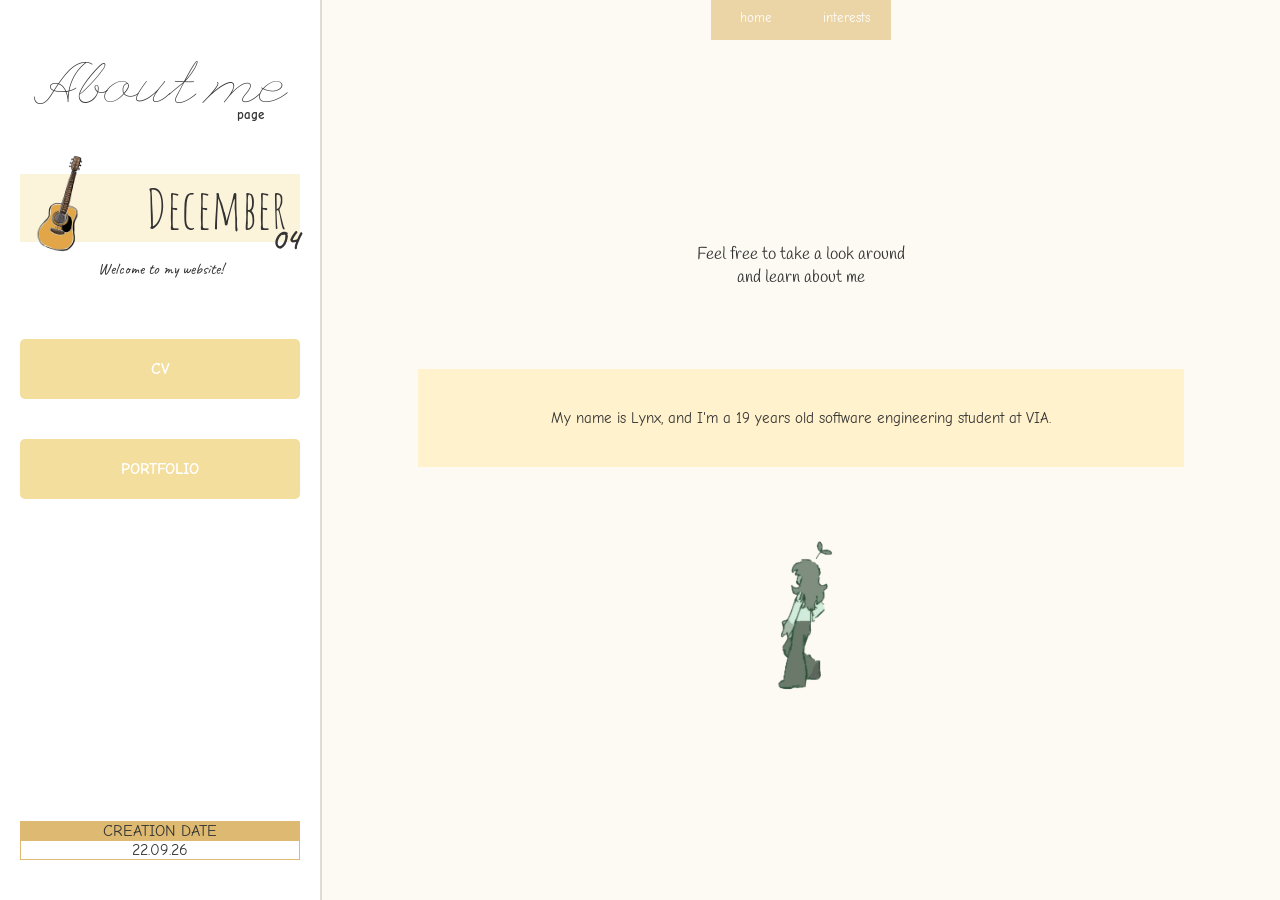
<file: index.html>
<!DOCTYPE html>
<html lang="en">
<head>
  <meta charset="UTF-8">
  <meta name="viewport" content="width=device-width, initial-scale=1.0">
  <title>About Me | Home</title>

<link href="https://fonts.googleapis.com/css2?family=Comic+Neue:wght@300;400;700&family=Caveat:wght@400;500;600;700&family=Amatic+SC:wght@400;700&family=League+Script&display=swap" rel="stylesheet">
<link href="https://fonts.googleapis.com/css2?family=Amatic+SC:wght@400;700&family=Caveat:wght@400..700&family=Handlee&family=League+Script&display=swap" rel="stylesheet">


  <link rel="stylesheet" href="./P2 About Mee/css/version5.css">
</head>



<body>
    <div class="container">
        <div class="left">
            <div class="left-top">
                <h1>About me</h1>
                <h3>page</h3>

                <img src="./P2 About Mee/images/guitar.png" alt="guitar" class="guitar">

                <p class="month"></p>
                <p class="date"></p>
                <p class="welcome">Welcome to my website!</p>
                
            </div>

            <div class="left-bottom">
                <a href="./P2 About Mee/cv.html" class="cv">CV</a>
                <a href="./P2 About Mee/portfolio.html" class="pf">PORTFOLIO</a>
            </div>
            <div class="lastUpdate">
                <p class="lu">CREATION DATE</p>
                <p class="la">22.09.26</p>
            </div>
        </div>
    
        <div class="rightPC">
            <nav class="nav">
                <a href="index.html">home</a>
                <a href="./P2 About Mee/interests.html">interests</a>
            </nav>
            <div class="right">

                <p class="intro">Feel free to take a look around <br> and learn about me</p>

                <div class="about-box">
                    My name is Lynx, and I'm a 19 years old software engineering student at VIA.
                </div>

                <img src="./P2 About Mee/images/walk.png" alt="walking icon" class="walk">

            </div>
        </div>
    </div>


    
<script>
    const now = new Date();
    document.querySelector(".date").textContent = String(now.getDate()).padStart(2, "0");
    document.querySelector(".month").textContent = now.toLocaleString("en-US", { month: "long" });
</script>

</body>
</html>
</file>
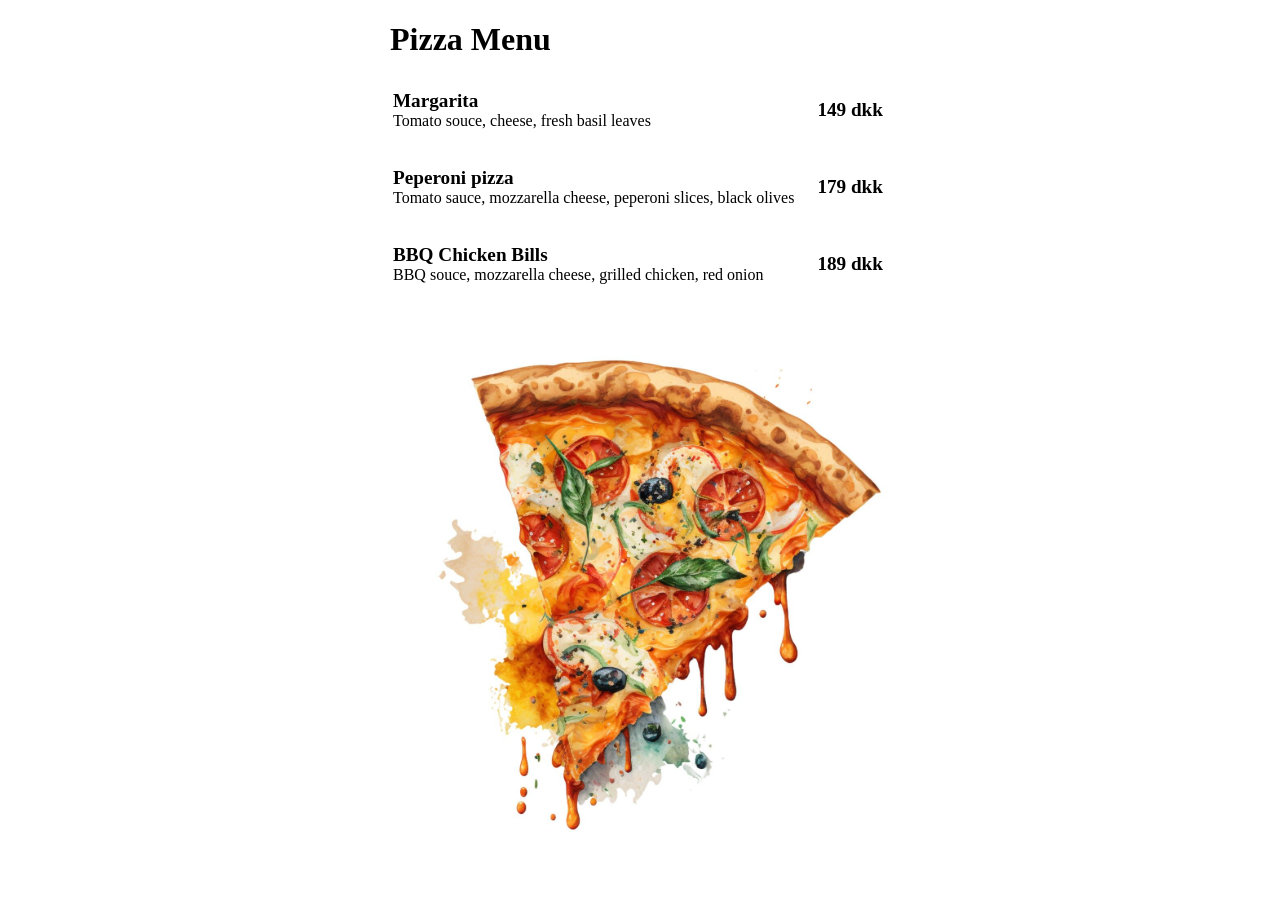
<file: P1 Pizza Menu/index.html>
<!doctype html>
<html lang="en">
  <head>
    <meta charset="UTF-8" />
    <meta name="viewport" content="width=device-width, initial-scale=1.0" />
    <title>Pizza Menu</title>
    <style>
      strong {
        font-size: 120%;
      }
   
      table,
      td {
        padding-bottom: 20px;
      }
      #food {
        padding-right: 20px;
      }
    
      body {
        margin: auto;
        max-width: 500px;
        
        /* background: url("pizzaArt.png") no-repeat right top;
        background-size: 100px auto; */
        
    }


    </style>
  </head>
  <body>
    <main>
    <h1>Pizza Menu</h1>

    <table>
      <tr>
        <td id="food">
          <strong>Margarita</strong> <br>Tomato souce, cheese, fresh basil
          leaves
        </td>
        <td>
          <p><strong>149 dkk</strong></p>
        </td>
      </tr>
      <tr>
        <td id="food">
          <strong>Peperoni pizza</strong> <br />
          Tomato sauce, mozzarella cheese, peperoni slices, black olives
        </td>
        <td>
          <p><strong>179 dkk</strong></p>
        </td>
      </tr>
      <tr>
        <td id="food">
          <strong>BBQ Chicken Bills</strong> <br />
          BBQ souce, mozzarella cheese, grilled chicken, red onion
        </td>
        <td>
          <p><strong>189 dkk</strong></p>
        </td>
      </tr>
    </table>
    <!-- <br><br><br><br><br><br><br><br><br><br> -->
    </main>
  <aside>
        <img src="pizzaArt.png" alt="just a picture of a pizza, dw">
    </aside>

  </body>
</html>
</file>
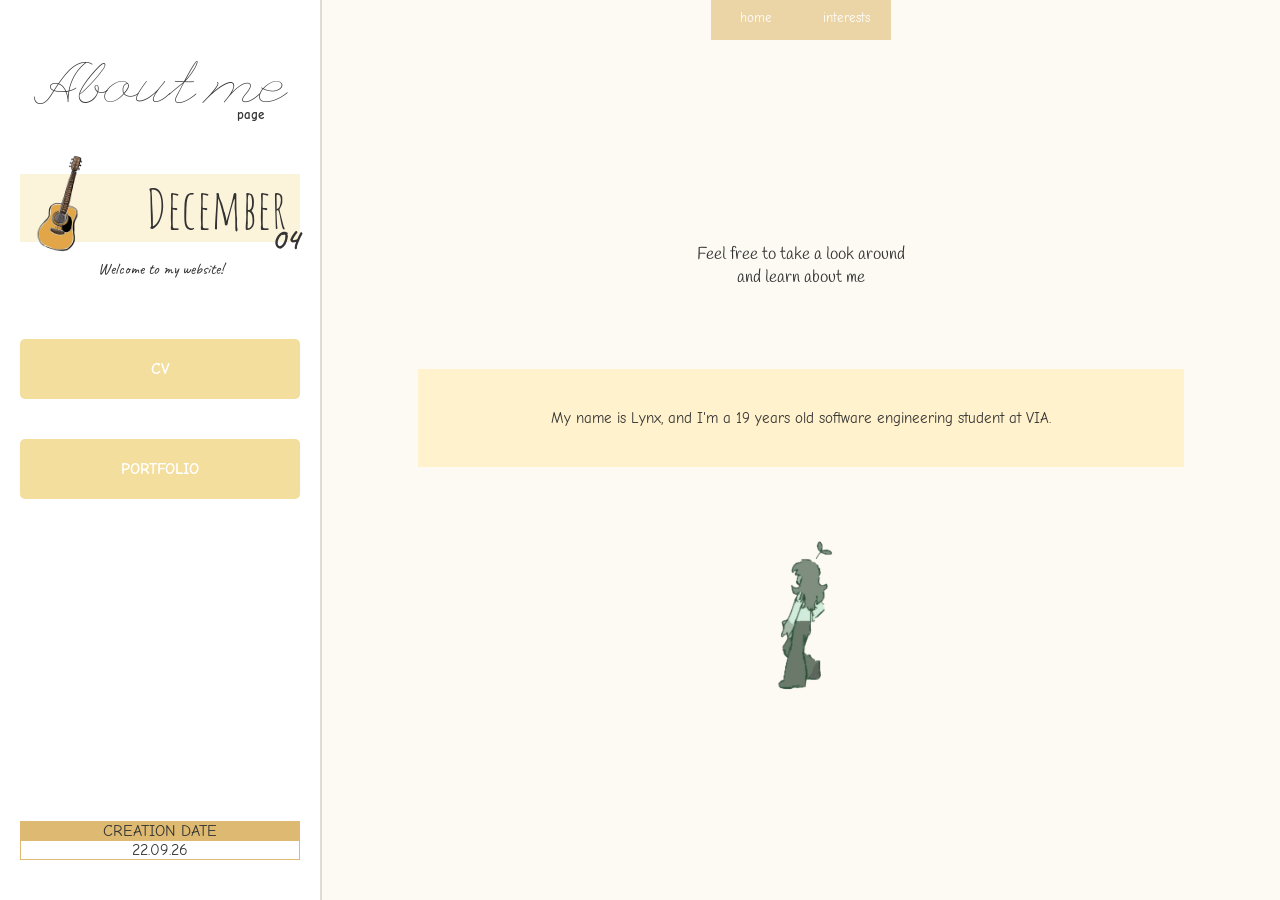
<file: P2 About Me/index.html>
<!DOCTYPE html>
<html lang="en">
<head>
  <meta charset="UTF-8">
  <meta name="viewport" content="width=device-width, initial-scale=1.0">
  <title>About Me | Home</title>

<link href="https://fonts.googleapis.com/css2?family=Comic+Neue:wght@300;400;700&family=Caveat:wght@400;500;600;700&family=Amatic+SC:wght@400;700&family=League+Script&display=swap" rel="stylesheet">
<link href="https://fonts.googleapis.com/css2?family=Amatic+SC:wght@400;700&family=Caveat:wght@400..700&family=Handlee&family=League+Script&display=swap" rel="stylesheet">


  <link rel="stylesheet" href="css/version5.css">
</head>



<body>
    <div class="container">
        <div class="left">
            <div class="left-top">
                <h1>About me</h1>
                <h3>page</h3>

                <img src="images/guitar.png" alt="guitar" class="guitar">

                <p class="month"></p>
                <p class="date"></p>
                <p class="welcome">Welcome to my website!</p>
                
            </div>

            <div class="left-bottom">
                <a href="cv.html" class="cv">CV</a>
                <a href="portfolio.html" class="pf">PORTFOLIO</a>
            </div>
            <div class="lastUpdate">
                <p class="lu">CREATION DATE</p>
                <p class="la">22.09.26</p>
            </div>
        </div>
    
        <div class="rightPC">
            <nav class="nav">
                <a href="index.html">home</a>
                <a href="interests.html">interests</a>
            </nav>
            <div class="right">

                <p class="intro">Feel free to take a look around <br> and learn about me</p>

                <div class="about-box">
                    My name is Lynx, and I'm a 19 years old software engineering student at VIA.
                </div>

                <img src="images/walk.png" alt="walking icon" class="walk">

            </div>
        </div>
    </div>


    
<script>
    const now = new Date();
    document.querySelector(".date").textContent = String(now.getDate()).padStart(2, "0");
    document.querySelector(".month").textContent = now.toLocaleString("en-US", { month: "long" });
</script>

</body>
</html>
</file>
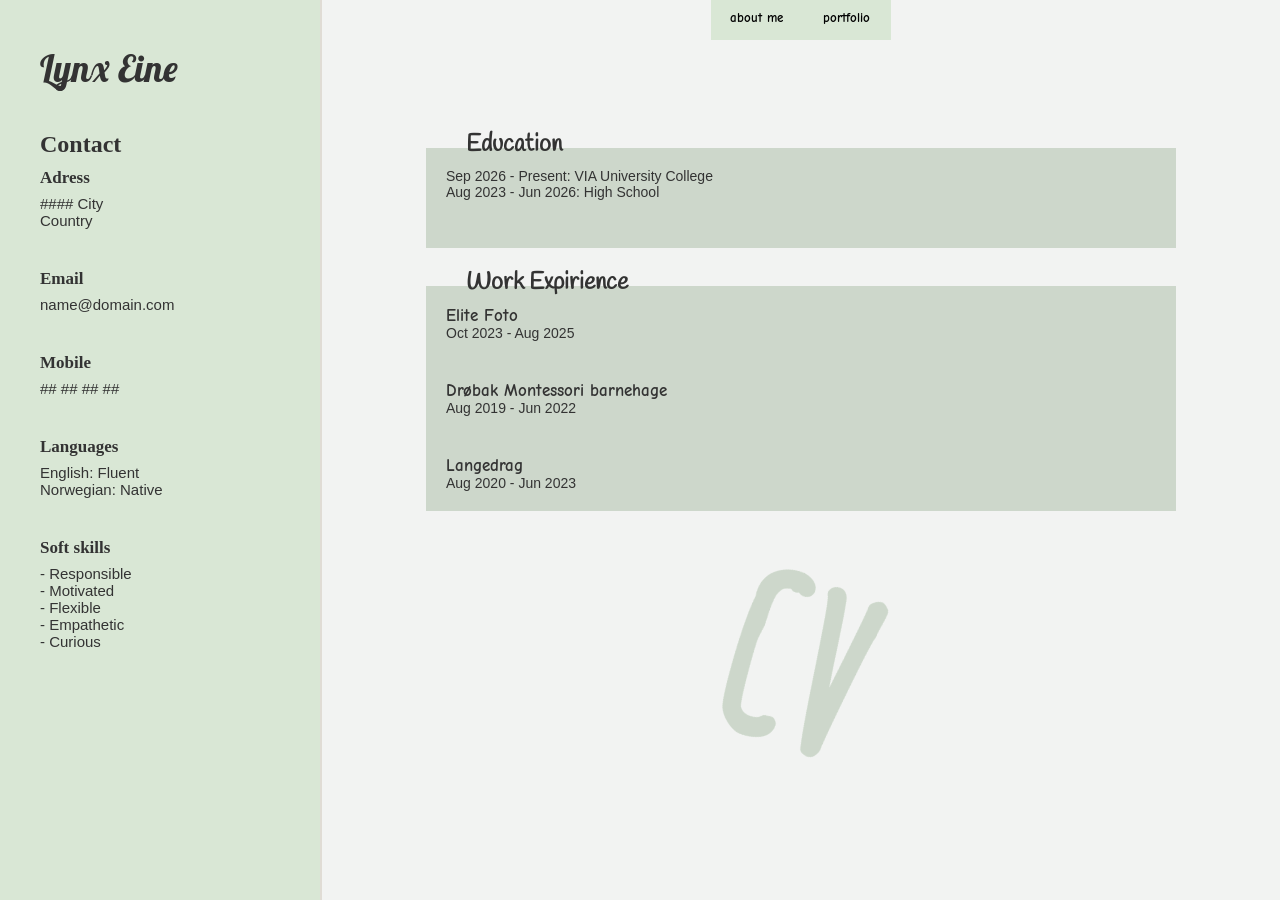
<file: P2 About Me/cv.html>
<!DOCTYPE html>
<html lang="en">
<head>
  <meta charset="UTF-8">
  <meta name="viewport" content="width=device-width, initial-scale=1.0">
  <title>CV</title>

<link href="https://fonts.googleapis.com/css2?family=Comic+Neue:wght@300;400;700&family=Caveat:wght@400;500;600;700&family=Amatic+SC:wght@400;700&family=League+Script&display=swap" rel="stylesheet">
<link href="https://fonts.googleapis.com/css2?family=Amatic+SC:wght@400;700&family=Caveat:wght@400..700&family=Handlee&family=League+Script&display=swap" rel="stylesheet">
<link href="https://fonts.googleapis.com/css2?family=Lobster&display=swap" rel="stylesheet">

  <link rel="stylesheet" href="css/version5.css">
  <link rel="stylesheet" href="css/cv.css">
</head>



<body>
    <div class="container">
        <div class="left">
            <div class="left-top">
                <h1>Lynx Eine </h1>

                <h2>Contact</h2>
                <h3 class="h4">Adress</h3>
                <p>#### City <br>
                   Country</p>

                <h3 class="h4">Email</h3>
                <p>name@domain.com</p>

                <h3 class="h4">Mobile</h3>
                <p>## ## ## ##</p>
                
            </div>

            <div class="left-top" id="botto">
                <h3 class="h4">Languages</h3>
                <p>English: Fluent <br>
                   Norwegian: Native
                </p>


                <h3 class="h4">Soft skills</h3>
                <p> -  Responsible <br>
                    -  Motivated <br>
                    -  Flexible <br>
                    -  Empathetic <br>
                    -  Curious	</p>
                    <br><br><br><br><br><br><br>
            </div>
          
        </div>
    
        <div class="rightPC">
            <nav class="nav">
                <a href="index.html">about me</a>
            <a href="portfolio.html">portfolio</a>
            </nav>
            <div class="right">
                
                <div class="box">
                    <h2>Education</h2>
                    <div>
                        <p >Sep 2026 - Present: VIA University College <br>
                        Aug 2023 - Jun 2026: High School</p>
                    </div>
                </div>

                <div class="box">
                    <h2>Work Expirience</h2>
                    <div>
                        <h3>Elite Foto</h3>
                        <p>Oct 2023 - Aug 2025</p>

                        <h3>Drøbak Montessori barnehage</h3>
                        <p>Aug 2019 - Jun 2022</p>

                        <h3>Langedrag</h3>
                        <p>Aug 2020 - Jun 2023</p>
                    </div>
                </div>
            <img src="images/cv.png" alt="cv">

            </div>
        </div>
    </div>

<script>
    const now = new Date();
    document.querySelector(".date").textContent = String(now.getDate()).padStart(2, "0");
    document.querySelector(".month").textContent = now.toLocaleString("en-US", { month: "long" });
</script>



</body>
</html>
</file>
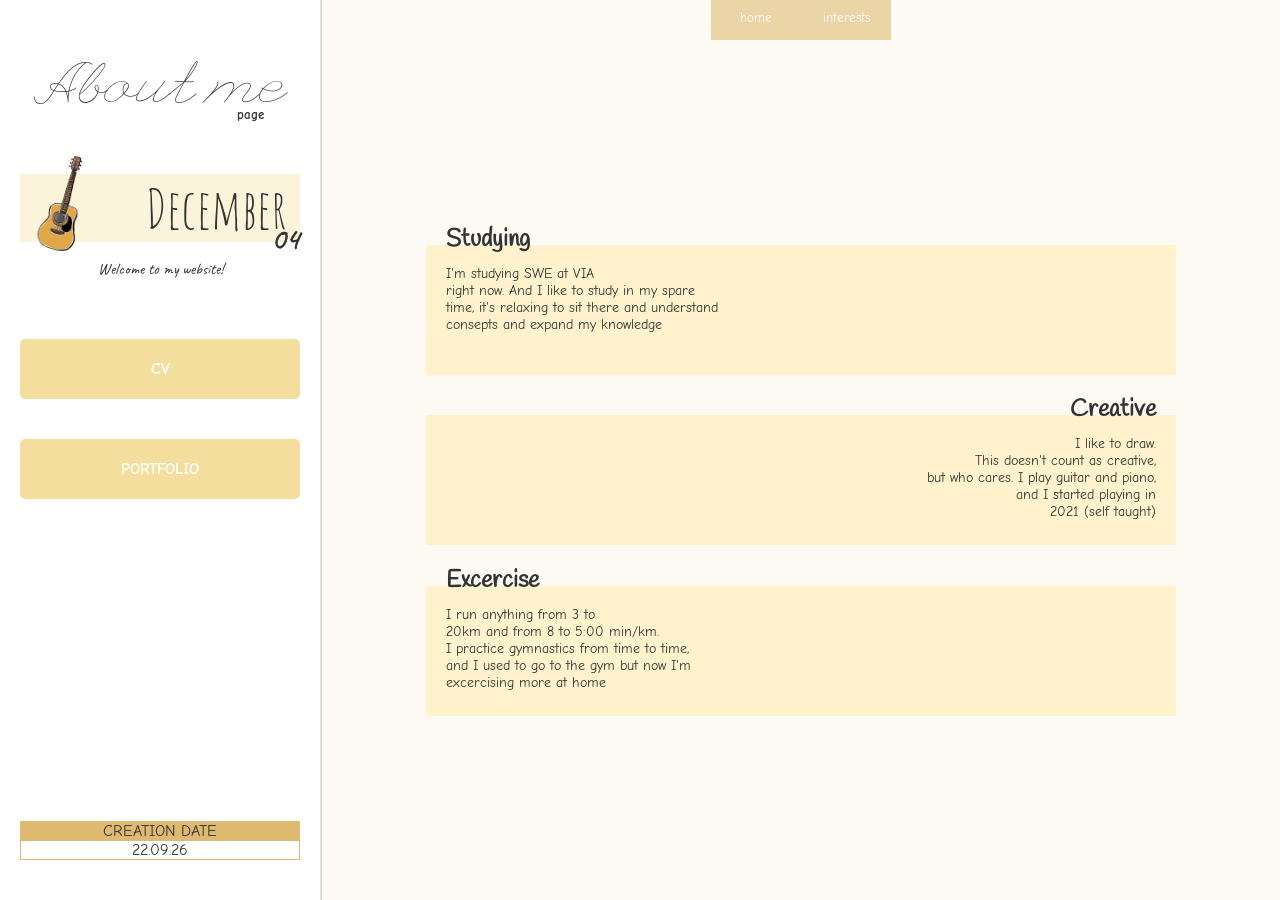
<file: P2 About Me/interests.html>
<!DOCTYPE html>
<html lang="en">
<head>
  <meta charset="UTF-8">
  <meta name="viewport" content="width=device-width, initial-scale=1.0">
  <title>About Me | Interests</title>

<link href="https://fonts.googleapis.com/css2?family=Comic+Neue:wght@300;400;700&family=Caveat:wght@400;500;600;700&family=Amatic+SC:wght@400;700&family=League+Script&display=swap" rel="stylesheet">
<link href="https://fonts.googleapis.com/css2?family=Amatic+SC:wght@400;700&family=Caveat:wght@400..700&family=Handlee&family=League+Script&display=swap" rel="stylesheet">


  <link rel="stylesheet" href="css/version5.css">
</head>



<body>
    <div class="container">
        <div class="left">
            <div class="left-top">
                <h1>About me</h1>
                <h3>page</h3>

                <img src="images/guitar.png" alt="guitar" class="guitar">

                <p class="month">September</p>
                <p class="date">22</p>
                <p class="welcome">Welcome to my website!</p>
                
            </div>

            <div class="left-bottom">
                <a href="cv.html">CV</a>
                <a href="portfolio.html">PORTFOLIO</a>
            </div>
            <div class="lastUpdate">
                <p class="lu">CREATION DATE</p>
                <p class="la">22.09.26</p>
            </div>
        </div>
    
        <div class="rightPC">
            <nav class="nav">
                <a href="index.html">home</a>
            <a href="interests.html">interests</a>
            </nav>
            <div class="right">

                <div class="box">
                    <h2>Studying</h2>
                    <div>
                        <p >I'm studying SWE at VIA <br> right now. And I like to study in my spare <br> time, 
                    it's relaxing to sit there and understand <br>consepts and expand my knowledge</p>
                    </div>
                </div>

                <div class="box">
                    <h2 id="leftt">Creative</h2>
                    <div>
                        <p id="leftt">I like to draw. <br> This doesn't count as creative,<br> but who cares. 
                        I play guitar and piano, <br>and I started playing in <br>2021 (self taught)</p>
                    </div>
                </div>
                <div class="box">
                    <h2>Excercise</h2>
                    <div>
                        <p>I run anything from 3 to <br>20km and from 8 to 5:00 min/km.<br>
                        I practice gymnastics from time to time, <br>and I used to go to the gym 
                        but now I'm <br>excercising more at home</p>
                    </div>
                </div>

            </div>
        </div>
    </div>

<script>
    const now = new Date();
    document.querySelector(".date").textContent = String(now.getDate()).padStart(2, "0");
    document.querySelector(".month").textContent = now.toLocaleString("en-US", { month: "long" });
</script>



</body>
</html>
</file>
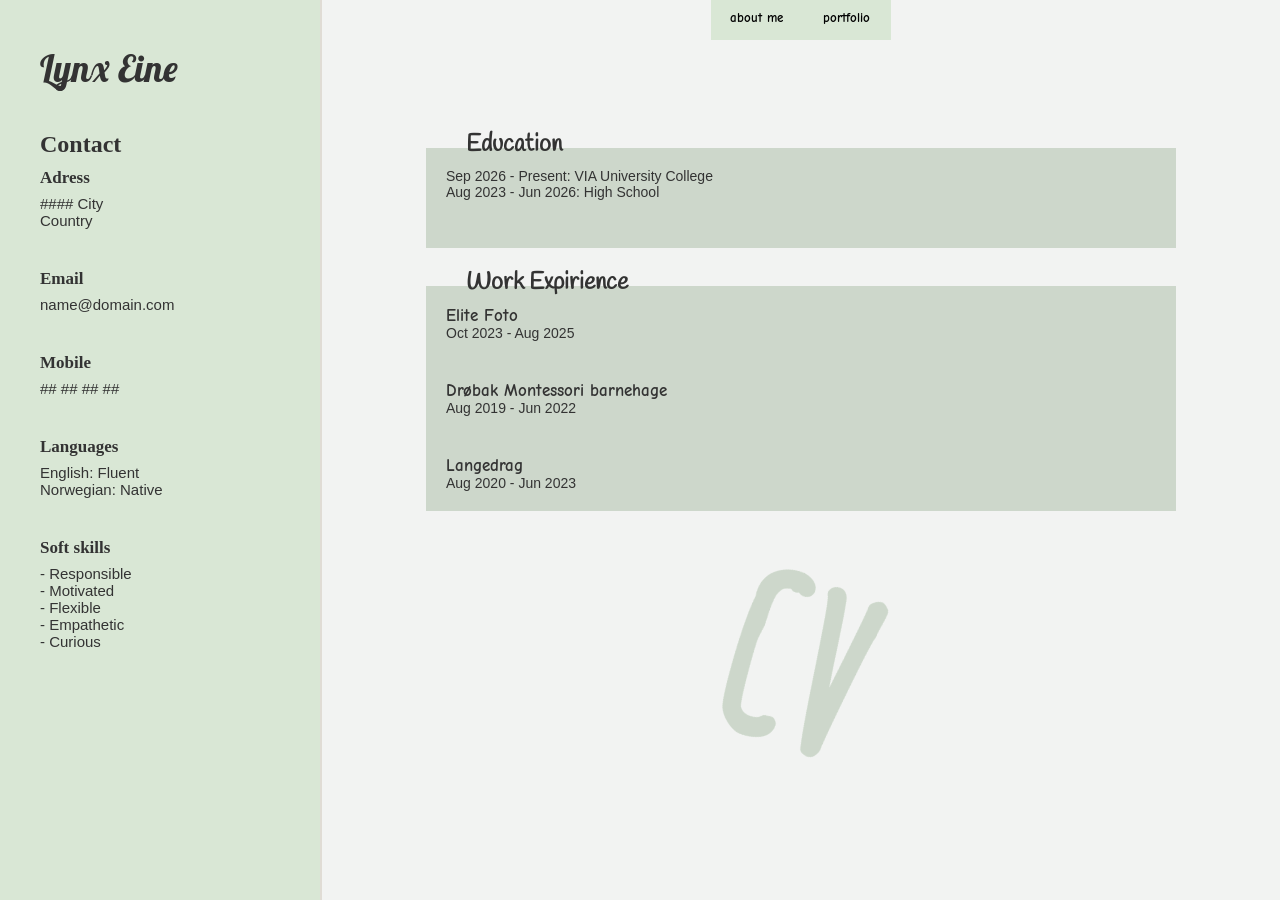
<file: P2 About Mee/cv.html>
<!DOCTYPE html>
<html lang="en">
<head>
  <meta charset="UTF-8">
  <meta name="viewport" content="width=device-width, initial-scale=1.0">
  <title>CV</title>

<link href="https://fonts.googleapis.com/css2?family=Comic+Neue:wght@300;400;700&family=Caveat:wght@400;500;600;700&family=Amatic+SC:wght@400;700&family=League+Script&display=swap" rel="stylesheet">
<link href="https://fonts.googleapis.com/css2?family=Amatic+SC:wght@400;700&family=Caveat:wght@400..700&family=Handlee&family=League+Script&display=swap" rel="stylesheet">
<link href="https://fonts.googleapis.com/css2?family=Lobster&display=swap" rel="stylesheet">

  <link rel="stylesheet" href="css/version5.css">
  <link rel="stylesheet" href="css/cv.css">
</head>



<body>
    <div class="container">
        <div class="left">
            <div class="left-top">
                <h1>Lynx Eine </h1>

                <h2>Contact</h2>
                <h3 class="h4">Adress</h3>
                <p>#### City <br>
                   Country</p>

                <h3 class="h4">Email</h3>
                <p>name@domain.com</p>

                <h3 class="h4">Mobile</h3>
                <p>## ## ## ##</p>
                
            </div>

            <div class="left-top" id="botto">
                <h3 class="h4">Languages</h3>
                <p>English: Fluent <br>
                   Norwegian: Native
                </p>


                <h3 class="h4">Soft skills</h3>
                <p> -  Responsible <br>
                    -  Motivated <br>
                    -  Flexible <br>
                    -  Empathetic <br>
                    -  Curious	</p>
                    <br><br><br><br><br><br><br>
            </div>
          
        </div>
    
        <div class="rightPC">
            <nav class="nav">
                <a href="/Public-VIA-Files/index.html">about me</a>
            <a href="portfolio.html">portfolio</a>
            </nav>
            <div class="right">
                
                <div class="box">
                    <h2>Education</h2>
                    <div>
                        <p >Sep 2026 - Present: VIA University College <br>
                        Aug 2023 - Jun 2026: High School</p>
                    </div>
                </div>

                <div class="box">
                    <h2>Work Expirience</h2>
                    <div>
                        <h3>Elite Foto</h3>
                        <p>Oct 2023 - Aug 2025</p>

                        <h3>Drøbak Montessori barnehage</h3>
                        <p>Aug 2019 - Jun 2022</p>

                        <h3>Langedrag</h3>
                        <p>Aug 2020 - Jun 2023</p>
                    </div>
                </div>
            <img src="images/cv.png" alt="cv">

            </div>
        </div>
    </div>

<script>
    const now = new Date();
    document.querySelector(".date").textContent = String(now.getDate()).padStart(2, "0");
    document.querySelector(".month").textContent = now.toLocaleString("en-US", { month: "long" });
</script>



</body>
</html>
</file>
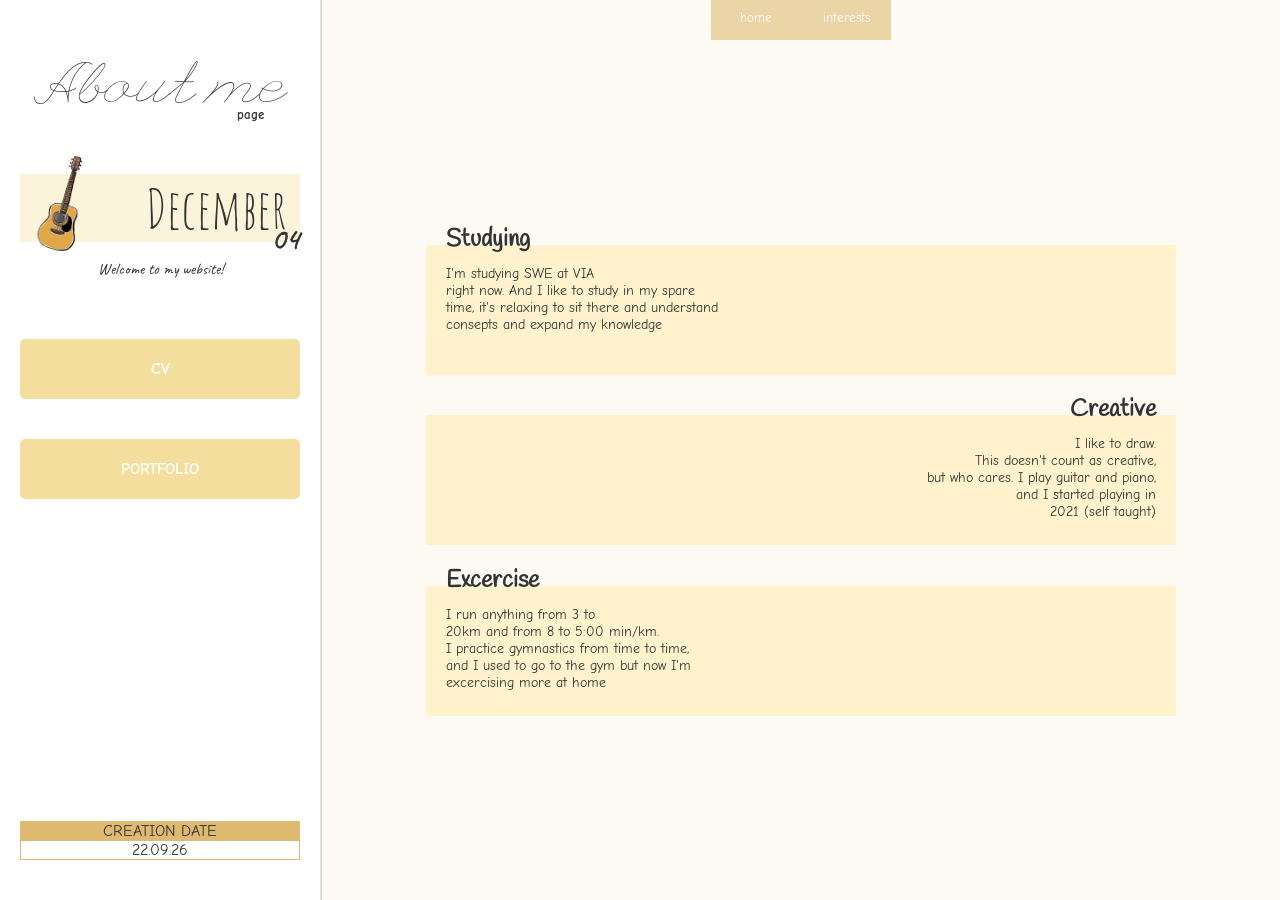
<file: P2 About Mee/interests.html>
<!DOCTYPE html>
<html lang="en">
<head>
  <meta charset="UTF-8">
  <meta name="viewport" content="width=device-width, initial-scale=1.0">
  <title>About Me | Interests</title>

<link href="https://fonts.googleapis.com/css2?family=Comic+Neue:wght@300;400;700&family=Caveat:wght@400;500;600;700&family=Amatic+SC:wght@400;700&family=League+Script&display=swap" rel="stylesheet">
<link href="https://fonts.googleapis.com/css2?family=Amatic+SC:wght@400;700&family=Caveat:wght@400..700&family=Handlee&family=League+Script&display=swap" rel="stylesheet">


  <link rel="stylesheet" href="css/version5.css">
</head>



<body>
    <div class="container">
        <div class="left">
            <div class="left-top">
                <h1>About me</h1>
                <h3>page</h3>

                <img src="images/guitar.png" alt="guitar" class="guitar">

                <p class="month">September</p>
                <p class="date">22</p>
                <p class="welcome">Welcome to my website!</p>
                
            </div>

            <div class="left-bottom">
                <a href="cv.html">CV</a>
                <a href="portfolio.html">PORTFOLIO</a>
            </div>
            <div class="lastUpdate">
                <p class="lu">CREATION DATE</p>
                <p class="la">22.09.26</p>
            </div>
        </div>
    
        <div class="rightPC">
            <nav class="nav">
                <a href="/Public-VIA-Files/index.html">home</a>
            <a href="interests.html">interests</a>
            </nav>
            <div class="right">

                <div class="box">
                    <h2>Studying</h2>
                    <div>
                        <p >I'm studying SWE at VIA <br> right now. And I like to study in my spare <br> time, 
                    it's relaxing to sit there and understand <br>consepts and expand my knowledge</p>
                    </div>
                </div>

                <div class="box">
                    <h2 id="leftt">Creative</h2>
                    <div>
                        <p id="leftt">I like to draw. <br> This doesn't count as creative,<br> but who cares. 
                        I play guitar and piano, <br>and I started playing in <br>2021 (self taught)</p>
                    </div>
                </div>
                <div class="box">
                    <h2>Excercise</h2>
                    <div>
                        <p>I run anything from 3 to <br>20km and from 8 to 5:00 min/km.<br>
                        I practice gymnastics from time to time, <br>and I used to go to the gym 
                        but now I'm <br>excercising more at home</p>
                    </div>
                </div>

            </div>
        </div>
    </div>

<script>
    const now = new Date();
    document.querySelector(".date").textContent = String(now.getDate()).padStart(2, "0");
    document.querySelector(".month").textContent = now.toLocaleString("en-US", { month: "long" });
</script>



</body>
</html>
</file>
<file: P2 About Mee/css/version5.css>
html, body {
  margin: 0;
  font-family: "Comic Neue", sans-serif;
  background: #fdfaf3;
  color: #333;
  min-height: 100%;
  height: 100%;
}


/*                                    LEFT TOP                                LEFT TOP                                  LEFT TOP*/
h1 {
    font-family: "League Script", cursive;
   font-size: 3.7rem;
   margin-bottom: -30px;
   font-weight: 200;
}

h3 {
    font-size: 0.8rem;
    margin-left: 180px;
    font-weight: 2000;
}

.month {
    font-family: "Amatic SC", sans-serif;
    font-weight: 400;
    font-size: 3.4rem;
    margin: 0;
    padding-left: 90px;
    background-color: #fcf3db;
    width: auto;
    margin-bottom: -24px;
    padding-right: 13px;
    text-align: right;
}

.date {
    font-family: "Caveat", cursive;
    font-weight: 600;
    font-size: 2rem;
    margin: 0;
    padding-left: 250px;
    
    
}

.guitar {
  width: 90px;
  margin-bottom: -100px;
  margin-right: 190px;
}

.welcome {
  font-family: "Caveat", cursive;
  margin: 0px;
  margin-bottom: 60px;
}

.lu {
  border: 1px solid #ddb971;
  margin: 0px;
  background-color: #ddb971;
  margin-bottom: -1px;
}

.la {
  border: 1px solid #ddb971;
  margin: 0px;
  margin-bottom: 20px;
}

.lastUpdate {
    margin-top: auto; 
}


/*                                    LEFT BOTTOM                                LEFT BOTTOM                                  LEFT BOTTOM*/


.left-bottom a {
  background: #f4de9d;
  border: none;
  cursor: pointer;
  text-decoration: none;
  color: inherit;
  display: flex;
  justify-content: center;
  align-items: center;
  height: 60px;
  width: 100%;
  margin-bottom: 40px;
  font-weight: 1000;
  border-radius: 5px;
  color: white;
}

.left-bottom a:hover {
  background: #ddb971;
}





/*                                    NAV                                NAV                                 NAV*/

.nav {
  display: flex;
  justify-content: center;
  text-align: center;
  height: 30px;
  width: auto;
  margin-bottom: 30px;
}

.nav a {
  background: #ebd4a6;
  border: none;
  padding: 10px;
  cursor: pointer;
  font-size: 13px;
  text-decoration: none;
  padding-bottom: 20px;
  height: 10px;
  width: 10%;
  min-width: 70px;
  font-weight: 400;
  color: white;

}

.nav a:hover{
  background-color: #e7c487;
}


/*                                    RIGHT                                RIGHT                                 RIGHT*/

.rightPC {
  display: flex;
  flex-direction: column;
  justify-content: flex-start;
  align-items: center;
  text-align: center;
  width: 100%;
}

.right {
  display: flex;
  flex-direction: column;
  width: 100%;
  justify-content: center;
  margin-left: 0px;
  margin-right: 0px;
  margin-top: auto;
  padding-bottom: 40px;
  margin-bottom: auto;
  text-align: center;
  align-items: center;
  
}

.right p {
  font-family: "Handlee", cursive;
  font-size: 17px;
  text-align: center;
  margin-bottom: 80px;
}

.about-box {
  font-size: 15px;
  margin-left: auto;
  margin-right: auto;
  text-align: center;
  min-width: 300px;
  width: 80%;
  max-width: 800px;
  box-sizing: border-box;
  padding: 40px;
  background-color: #fff2cc;
  margin-bottom: 70px;
}

.walk{
  width: 70px;
}



/*                                    RIGHT INTERESTS                                RIGHT INTERESTS                                 RIGHT*/

.box {
  width: 90%;
  max-width: 750px;
}

.box div {
  background-color: #fff2cc;
  width: 100%;
  height: 130px;
  margin-left: auto;
  margin-right: auto;
}
.box div p{
  padding: 20px;
  text-align: left;
  font-family: "Comic Neue", sans-serif;
  font-size: 14px;
  font-weight: 500;
}

.box h2{
  font-family: "Handlee", cursive;
  font-size: 24px;
  text-align: left;
  padding-left: 20px;
  margin-bottom: -25px;
  padding-right: 20px;
}

#leftt {
  text-align: right;
}








.left {
  width: 280px;
  padding: 20px;
  background: #fff;
  border-right: 2px solid #e0dcd5;
  display: flex;
  flex-direction: column;
  text-align: center;
  margin: 0px;
  flex: 0 0 280px;
  min-height: fit-content;
  
  
}


.container {
  display: flex;
  flex-direction: row;
  height: 100%;
  margin: 0;
}





@media (max-width: 660px) {
  .container {
    display: grid;
    grid-template-areas: 
    "e"
    "a"
    "b"
    "c"
    "d";
  }

  .nav {
    grid-area: e;
  }
  .rightPC {
    display: contents;
  }

   .left {
    display: contents;
    border-right: none;
    width: 100%;
  }


  .left-top {
    grid-area: a;
  }

  .right {
    grid-area: b;
    margin-bottom: 50px;
  }

  .left-bottom {
    grid-area: c;
    width: 100%;
    display: flex;
    flex-wrap: wrap;
    justify-content: center;
    margin-left: auto;
    margin-right: auto;
    margin-bottom: 30px;
  }

  .left-bottom a {
    width: 200px;
    margin: 10px;
  }


  .lastUpdate {
    grid-area: d;
    width: 130px;
    max-width: 80%;
    margin-left: auto;
    margin-right: 20px;
  }

  .lu {
    border: 1px solid #d4ccba;
    background-color: #d4ccba;
  }

  .la {
    border: 1px solid #d4ccba;
  }

  .month {
    text-align: center;
    padding: 0;
    margin-bottom: -10px;
  }

  .date {
    padding-left: 0px;
    padding-right: 140px;
    margin-bottom: -25px;
    font-weight: 900;
    color: #d8bc8c;
  }

  .welcome {
    padding-left: 80px;
    text-decoration: underline #52514f 0.6px;
  }

  

}
</file>
<file: P2 About Me/css/version5.css>
html, body {
  margin: 0;
  font-family: "Comic Neue", sans-serif;
  background: #fdfaf3;
  color: #333;
  min-height: 100%;
  height: 100%;
}


/*                                    LEFT TOP                                LEFT TOP                                  LEFT TOP*/
h1 {
    font-family: "League Script", cursive;
   font-size: 3.7rem;
   margin-bottom: -30px;
   font-weight: 200;
}

h3 {
    font-size: 0.8rem;
    margin-left: 180px;
    font-weight: 2000;
}

.month {
    font-family: "Amatic SC", sans-serif;
    font-weight: 400;
    font-size: 3.4rem;
    margin: 0;
    padding-left: 90px;
    background-color: #fcf3db;
    width: auto;
    margin-bottom: -24px;
    padding-right: 13px;
    text-align: right;
}

.date {
    font-family: "Caveat", cursive;
    font-weight: 600;
    font-size: 2rem;
    margin: 0;
    padding-left: 250px;
    
    
}

.guitar {
  width: 90px;
  margin-bottom: -100px;
  margin-right: 190px;
}

.welcome {
  font-family: "Caveat", cursive;
  margin: 0px;
  margin-bottom: 60px;
}

.lu {
  border: 1px solid #ddb971;
  margin: 0px;
  background-color: #ddb971;
  margin-bottom: -1px;
}

.la {
  border: 1px solid #ddb971;
  margin: 0px;
  margin-bottom: 20px;
}

.lastUpdate {
    margin-top: auto; 
}


/*                                    LEFT BOTTOM                                LEFT BOTTOM                                  LEFT BOTTOM*/


.left-bottom a {
  background: #f4de9d;
  border: none;
  cursor: pointer;
  text-decoration: none;
  color: inherit;
  display: flex;
  justify-content: center;
  align-items: center;
  height: 60px;
  width: 100%;
  margin-bottom: 40px;
  font-weight: 1000;
  border-radius: 5px;
  color: white;
}

.left-bottom a:hover {
  background: #ddb971;
}





/*                                    NAV                                NAV                                 NAV*/

.nav {
  display: flex;
  justify-content: center;
  text-align: center;
  height: 30px;
  width: auto;
  margin-bottom: 30px;
}

.nav a {
  background: #ebd4a6;
  border: none;
  padding: 10px;
  cursor: pointer;
  font-size: 13px;
  text-decoration: none;
  padding-bottom: 20px;
  height: 10px;
  width: 10%;
  min-width: 70px;
  font-weight: 400;
  color: white;

}

.nav a:hover{
  background-color: #e7c487;
}


/*                                    RIGHT                                RIGHT                                 RIGHT*/

.rightPC {
  display: flex;
  flex-direction: column;
  justify-content: flex-start;
  align-items: center;
  text-align: center;
  width: 100%;
}

.right {
  display: flex;
  flex-direction: column;
  width: 100%;
  justify-content: center;
  margin-left: 0px;
  margin-right: 0px;
  margin-top: auto;
  padding-bottom: 40px;
  margin-bottom: auto;
  text-align: center;
  align-items: center;
  
}

.right p {
  font-family: "Handlee", cursive;
  font-size: 17px;
  text-align: center;
  margin-bottom: 80px;
}

.about-box {
  font-size: 15px;
  margin-left: auto;
  margin-right: auto;
  text-align: center;
  min-width: 300px;
  width: 80%;
  max-width: 800px;
  box-sizing: border-box;
  padding: 40px;
  background-color: #fff2cc;
  margin-bottom: 70px;
}

.walk{
  width: 70px;
}



/*                                    RIGHT INTERESTS                                RIGHT INTERESTS                                 RIGHT*/

.box {
  width: 90%;
  max-width: 750px;
}

.box div {
  background-color: #fff2cc;
  width: 100%;
  height: 130px;
  margin-left: auto;
  margin-right: auto;
}
.box div p{
  padding: 20px;
  text-align: left;
  font-family: "Comic Neue", sans-serif;
  font-size: 14px;
  font-weight: 500;
}

.box h2{
  font-family: "Handlee", cursive;
  font-size: 24px;
  text-align: left;
  padding-left: 20px;
  margin-bottom: -25px;
  padding-right: 20px;
}

#leftt {
  text-align: right;
}








.left {
  width: 280px;
  padding: 20px;
  background: #fff;
  border-right: 2px solid #e0dcd5;
  display: flex;
  flex-direction: column;
  text-align: center;
  margin: 0px;
  flex: 0 0 280px;
  min-height: fit-content;
  
  
}


.container {
  display: flex;
  flex-direction: row;
  height: 100%;
  margin: 0;
}





@media (max-width: 660px) {
  .container {
    display: grid;
    grid-template-areas: 
    "e"
    "a"
    "b"
    "c"
    "d";
  }

  .nav {
    grid-area: e;
  }
  .rightPC {
    display: contents;
  }

   .left {
    display: contents;
    border-right: none;
    width: 100%;
  }


  .left-top {
    grid-area: a;
  }

  .right {
    grid-area: b;
    margin-bottom: 50px;
  }

  .left-bottom {
    grid-area: c;
    width: 100%;
    display: flex;
    flex-wrap: wrap;
    justify-content: center;
    margin-left: auto;
    margin-right: auto;
    margin-bottom: 30px;
  }

  .left-bottom a {
    width: 200px;
    margin: 10px;
  }


  .lastUpdate {
    grid-area: d;
    width: 130px;
    max-width: 80%;
    margin-left: auto;
    margin-right: 20px;
  }

  .lu {
    border: 1px solid #d4ccba;
    background-color: #d4ccba;
  }

  .la {
    border: 1px solid #d4ccba;
  }

  .month {
    text-align: center;
    padding: 0;
    margin-bottom: -10px;
  }

  .date {
    padding-left: 0px;
    padding-right: 140px;
    margin-bottom: -25px;
    font-weight: 900;
    color: #d8bc8c;
  }

  .welcome {
    padding-left: 80px;
    text-decoration: underline #52514f 0.6px;
  }

  

}
</file>
<file: P2 About Me/css/cv.css>
.left{
    background-color: #d9e7d5;
}


h1 {
    font-family: "Lobster", sans-serif;
    font-size: 37px;
    text-align: left;
    margin-bottom: 40px;
    margin-left: 20px;
}

html, body {
        min-height: fit-content;
        background: #f2f3f2;
        min-height: 100%;
        height: 100%;
    }
h2{
    text-align: left;
    font-family: 'Times New Roman', Times, serif;
    margin-bottom: 10px;
    margin-left: 20px;
}

.h4{
    text-align: left;
    margin: 0;
    margin-left: 20px;
    font-size: 17px;
    font-family: Georgia, 'Times New Roman', Times, serif;
    margin-bottom: -8px;
}

.left-top p, .left-bottom p{
    text-align: left;
    margin-bottom: 40px;
    font-family: Arial, Helvetica, sans-serif;
    font-size: 15px;
    margin-left: 20px;
}


/*                                    RIGHT                                 RIGHT                                  RIGHT*/


.box div h3 {
  padding: 20px;
  text-align: left;
  font-family: "Comic Neue", sans-serif;
  font-size: 17px;
  font-weight: 2000;
  margin: 0px;
  margin-bottom: -40px;
}

.right h2{
    margin-bottom: -13px;
}

.box div p{
    margin: 0px;
    padding: 20px;
    font-family: Arial, Helvetica, sans-serif;
}
img {
    height: 200px;
    margin-top: 50px;
    margin-bottom: 50px;
    transform: rotate(20deg);
}
.box div {
 min-height: 100px;
    height: auto;
    background-color: #cdd7cb;
}

body {
    background-color: #f2f3f2;
}

.nav a {
    background-color: #d9e7d5;
    color: black;
    font-weight: 600;
}

.nav a:hover {
    background-color: #ccdbc8;
}


@media (max-width: 660px) {
    h1, h2, h3, .h4, .left-top p  {
        text-align: center;
    }

    #botto {
        grid-area: d;
    }

    img {
    opacity: 0;
    margin: 0;
    height: 0px;;
    }
    
}
</file>
<file: P2 About Mee/css/cv.css>
.left{
    background-color: #d9e7d5;
}


h1 {
    font-family: "Lobster", sans-serif;
    font-size: 37px;
    text-align: left;
    margin-bottom: 40px;
    margin-left: 20px;
}

html, body {
        min-height: fit-content;
        background: #f2f3f2;
        min-height: 100%;
        height: 100%;
    }
h2{
    text-align: left;
    font-family: 'Times New Roman', Times, serif;
    margin-bottom: 10px;
    margin-left: 20px;
}

.h4{
    text-align: left;
    margin: 0;
    margin-left: 20px;
    font-size: 17px;
    font-family: Georgia, 'Times New Roman', Times, serif;
    margin-bottom: -8px;
}

.left-top p, .left-bottom p{
    text-align: left;
    margin-bottom: 40px;
    font-family: Arial, Helvetica, sans-serif;
    font-size: 15px;
    margin-left: 20px;
}


/*                                    RIGHT                                 RIGHT                                  RIGHT*/


.box div h3 {
  padding: 20px;
  text-align: left;
  font-family: "Comic Neue", sans-serif;
  font-size: 17px;
  font-weight: 2000;
  margin: 0px;
  margin-bottom: -40px;
}

.right h2{
    margin-bottom: -13px;
}

.box div p{
    margin: 0px;
    padding: 20px;
    font-family: Arial, Helvetica, sans-serif;
}
img {
    height: 200px;
    margin-top: 50px;
    margin-bottom: 50px;
    transform: rotate(20deg);
}
.box div {
 min-height: 100px;
    height: auto;
    background-color: #cdd7cb;
}

body {
    background-color: #f2f3f2;
}

.nav a {
    background-color: #d9e7d5;
    color: black;
    font-weight: 600;
}

.nav a:hover {
    background-color: #ccdbc8;
}


@media (max-width: 660px) {
    h1, h2, h3, .h4, .left-top p  {
        text-align: center;
    }

    #botto {
        grid-area: d;
    }

    img {
    opacity: 0;
    margin: 0;
    height: 0px;;
    }
    
}
</file>
